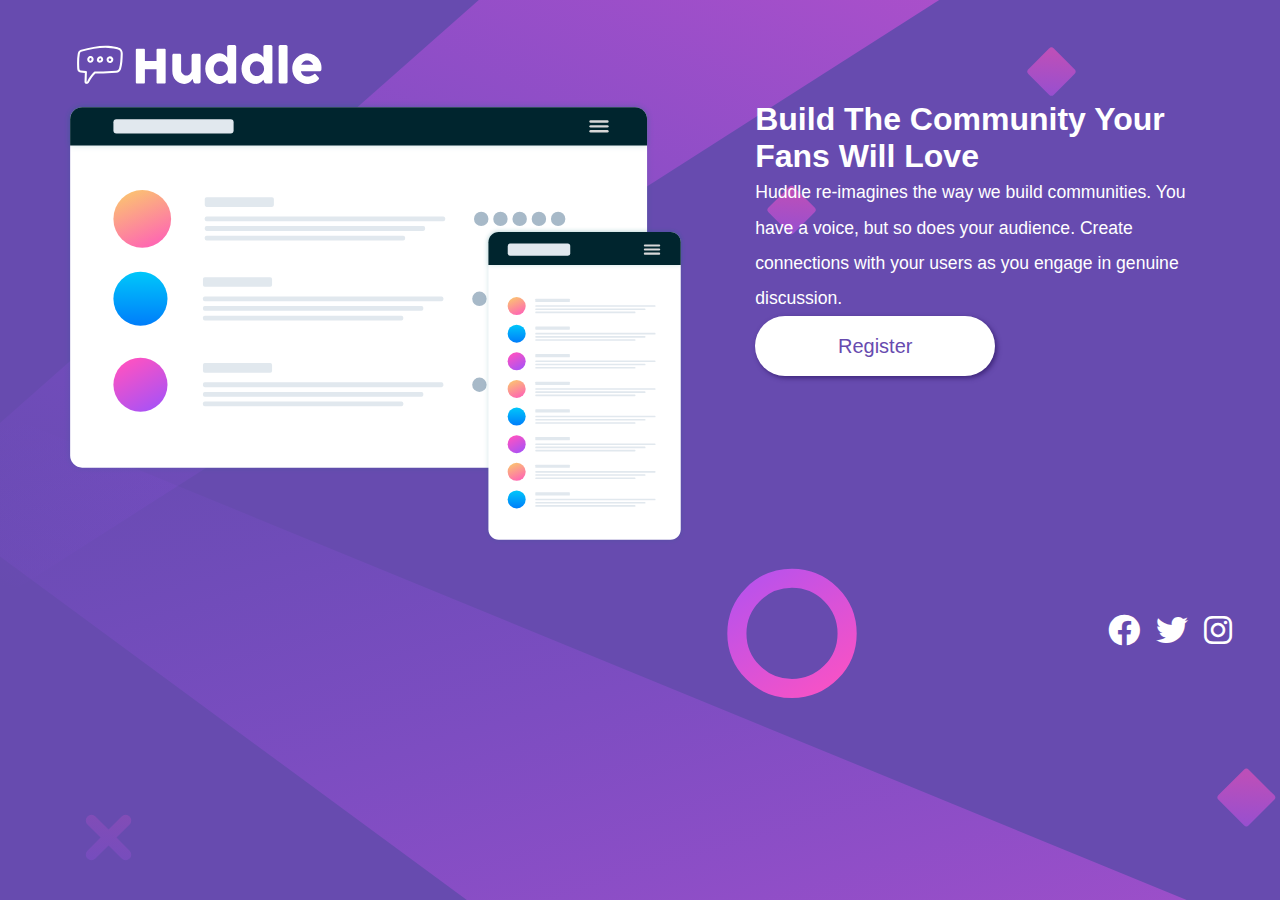
<file: Challeng1/index.html>
<!DOCTYPE html>
<html lang="en">
<head>
  <meta charset="UTF-8">
  <meta http-equiv="X-UA-Compatible" content="IE=edge">
  <meta name="viewport" content="width=device-width, initial-scale=1.0">
  <link rel="stylesheet" href="style.css">
  <link rel="stylesheet" href="https://cdnjs.cloudflare.com/ajax/libs/font-awesome/6.0.0/css/all.min.css">
  <title>Huddle</title>
</head>
<body>
  <header>
    <nav>
      <a href="">
        <img src="./images/logo.svg" alt="" srcset="" class="img-logo">
      </a>
    </nav>
  </header>
  <main>
    <section class="section">
      <div class="first-section">
        <img src="./images/illustration-mockups.svg" alt="">
      </div>
      <div class="second-section">
        <h1>Build The Community Your Fans Will Love</h1>
        <p>Huddle re-imagines the way we build communities. You have a voice, but so does your audience. Create connections with your users as you engage in genuine discussion.</p>
        <button>Register</button>
      </div>
    </section>
  </main>
  <footer>
    <section id="icons" class="icons">
      <span class="icon"><a href="https://www.facebook.com" target="_blank"><i class="fa-brands fa-facebook"></i></a></span>
      <span class="icon"></span><a href="https://www.facebook.com" target="_blank"><i class="fa-brands fa-twitter"></i></a></span>
      <span class="icon"></span><a href="https://www.facebook.com" target="_blank"><i class="fa-brands fa-instagram"></i></a></span>
    </section>
  </footer>
</body>
</html>
</file>
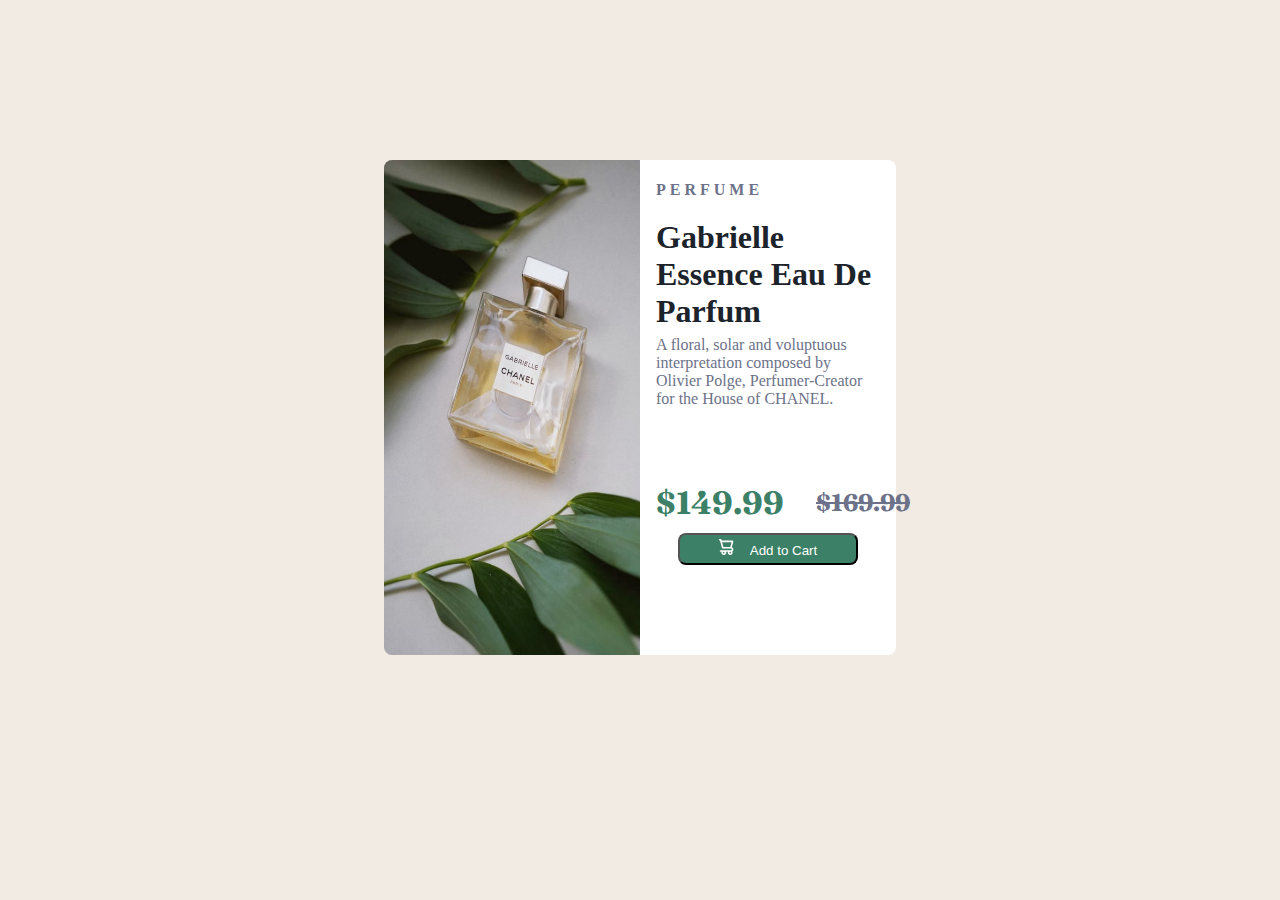
<file: Challeng2/index.html>
<!DOCTYPE html>
<html lang="en">
<head>
  <meta charset="UTF-8">
  <meta name="viewport" content="width=device-width, initial-scale=1.0"> <!-- displays site properly based on user's device -->
  <link
  href="https://fonts.googleapis.com/css2?family=Fraunces:wght@700&family=Montserrat:wght@500;700&display=swap"
  rel="stylesheet"
  />
  <link rel="icon" type="image/png" sizes="32x32" href="./images/favicon-32x32.png">
  <link rel="stylesheet" href="style.css">
  
  <title>Product preview card</title>
</head>
<body>
  <main>
    <section class="cards">
      <picture>
      </picture>
      <div class="card-description">
        <div class="card-item">
          <h4>Perfume</h4>
        </div>
        <div class="card-title">
          <h1>Gabrielle Essence Eau De Parfum</h1>
        </div>
        <div class="card-text">
          A floral, solar and voluptuous interpretation composed by Olivier Polge, 
          Perfumer-Creator for the House of CHANEL.
        </div>
        <div class="card-prices">
          <div class="discount-price">
            <p>$149.99</p>
          </div>
          <div class="normal-price">
            <h1>$169.99</h1>
          </div>
        </div>
        <div class="card-button">
          <button><img src="images/icon-cart.svg" class="inline mr-2" />Add to Cart</button>
        </div>
      </div>
    </section>
  </main>
</body>
</html>
</file>
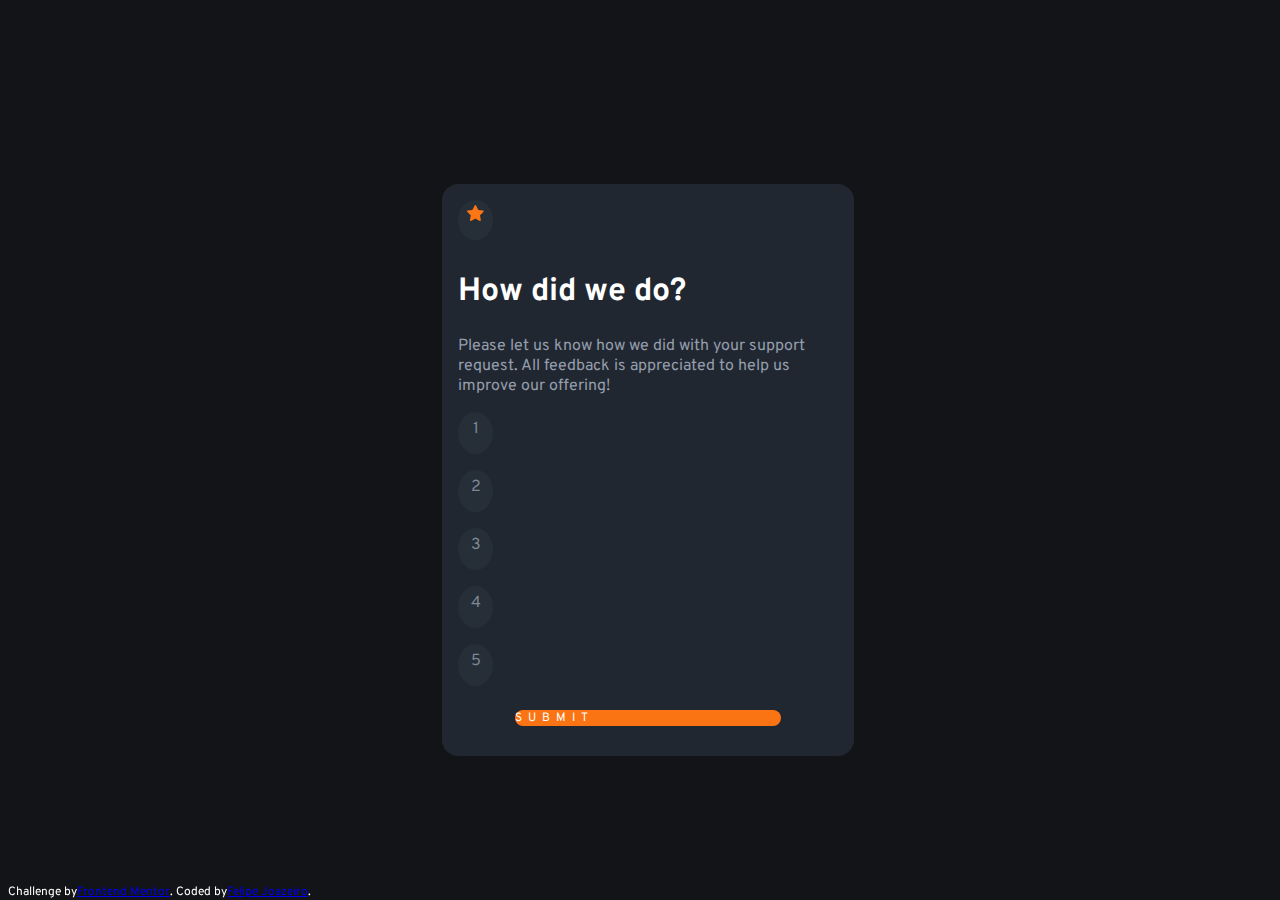
<file: Challeng3/index.html>
<!DOCTYPE html>
<html lang="en">
<head>
  <meta charset="UTF-8">
  <meta name="viewport" content="width=device-width, initial-scale=1.0"> <!-- displays site properly based on user's device -->

  <link rel="icon" type="image/png" sizes="32x32" href="./images/favicon-32x32.png">
  <link href="https://cdn.jsdelivr.net/npm/bootstrap@5.2.1/dist/css/bootstrap.min.css" rel="stylesheet" integrity="sha384-iYQeCzEYFbKjA/T2uDLTpkwGzCiq6soy8tYaI1GyVh/UjpbCx/TYkiZhlZB6+fzT" crossorigin="anonymous">
  <link rel="stylesheet" href="style.css">
  <link rel="preconnect" href="https://fonts.googleapis.com">
  <link rel="preconnect" href="https://fonts.gstatic.com" crossorigin>
  <link href="https://fonts.googleapis.com/css2?family=Overpass:wght@400;700&display=swap" rel="stylesheet">
  <title>Frontend Mentor | Interactive rating component</title>
</head>
<body>

  <!-- Rating state start -->
  <main>
    <section>
      <form id="submitSection"action="" class="container-fluid">
        <div class="c-img">
          <img src="images/icon-star.svg" alt="Icon Star!">
        </div>
        <div class="c-title">
          <h1>How did we do?</h1>
        </div>
        <div class="c-text">
          Please let us know how we did with your support request. All feedback is appreciated 
        to help us improve our offering!
        </div>
        <div id="select" class="c-rating d-flex justify-content-evenly">
          <div value="0" class="rating-options">1</div>
          <div value="1" class="rating-options">2</div>
          <div value="2" class="rating-options">3</div>
          <div value="3" class="rating-options">4</div>
          <div value="4" class="rating-options">5</div>
        </div>
        <div class="c-submit">
          <div id="submit-button" class="btn" type="submit">Submit</div>
        </div>
      </form>
    </section>

    <section id ="thxSection"  class="hidden">
      <div class="container-fluid center ">
        <div class="thx-img">
          <img src="images/illustration-thank-you.svg" alt="Thanks for your review!">
        </div>
        <div class="thx-selected">
          <p>You selected <span id="review-value"> </span> out of 5</p>
        </div>
        <div class="thx-title">
          Thank you!
        </div>
        <div class="thx-text">
          We appreciate you taking the time to give a rating. If you ever need more support, 
          don’t hesitate to get in touch!
        </div>
      </div>
    </section>
  </main>
  <footer>
    Challenge by <a href="https://www.frontendmentor.io?ref=challenge" target="_blank">Frontend Mentor</a>. 
    Coded by <a href="#">Felipe Joazeiro</a>.
  </footer>
</body>
<script src="https://code.jquery.com/jquery-3.2.1.min.js"></script>
<script src="https://cdn.jsdelivr.net/npm/bootstrap@5.2.1/dist/js/bootstrap.bundle.min.js" integrity="sha384-u1OknCvxWvY5kfmNBILK2hRnQC3Pr17a+RTT6rIHI7NnikvbZlHgTPOOmMi466C8" crossorigin="anonymous"></script>
<script src="script.js"></script> 

</html>
</file>
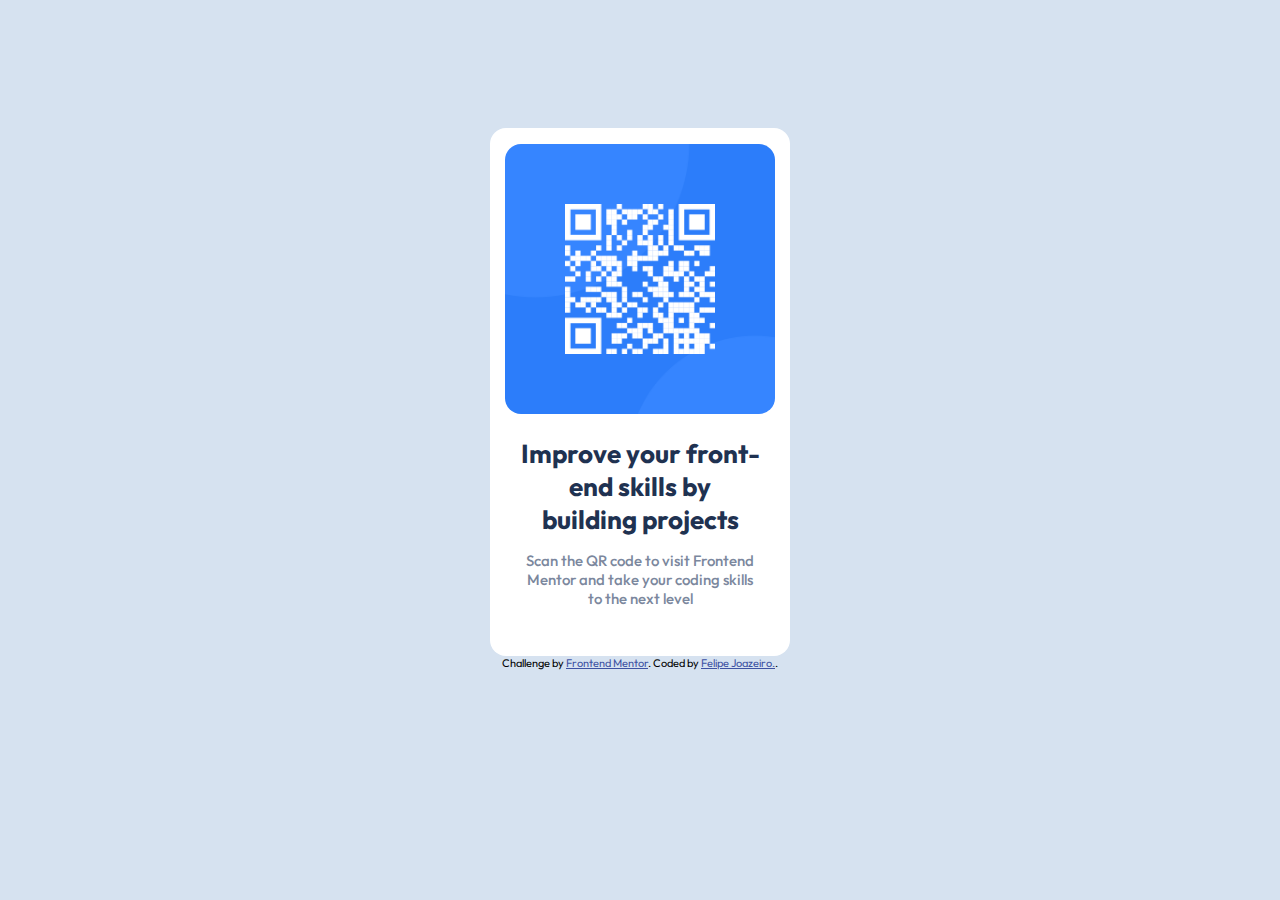
<file: Challeng4/index.html>
<!DOCTYPE html>
<html lang="en">
<head>
  <meta charset="UTF-8">
  <meta name="viewport" content="width=device-width, initial-scale=1.0"> <!-- displays site properly based on user's device -->

  <link rel="icon" type="image/png" sizes="32x32" href="./images/favicon-32x32.png">
  <link rel="stylesheet" href="style.css">
  <link rel="preconnect" href="https://fonts.googleapis.com">
  <link rel="preconnect" href="https://fonts.gstatic.com" crossorigin>
  <link href="https://fonts.googleapis.com/css2?family=Outfit:wght@400;700&display=swap" rel="stylesheet">
  <title>Frontend Mentor | QR code component</title>

  <!-- Feel free to remove these styles or customise in your own stylesheet 👍 -->
  <style>
    .attribution { font-size: 11px; text-align: center; }
    .attribution a { color: hsl(228, 45%, 44%); }
  </style>
</head>
<body>
  <div class="card">
    <div class="card-img">
      <img src="images/image-qr-code.png" alt="qr-code to frontend-mentor site">
    </div>
    <div class="card-content">
      <div class="card-title">
        <h1>Improve your front-end skills by building projects</h1>
      </div>  
      <card class="card-text">
        <p>Scan the QR code to visit Frontend Mentor and take your coding skills to the next level</p>
      </card>
    </div>
  </div> 
  <div class="attribution">
    Challenge by <a href="https://www.frontendmentor.io?ref=challenge" target="_blank">Frontend Mentor</a>. 
    Coded by <a href="https://www.felipejoazeiro.com/">Felipe Joazeiro.</a>.
  </div>
</body>
</html>
</file>
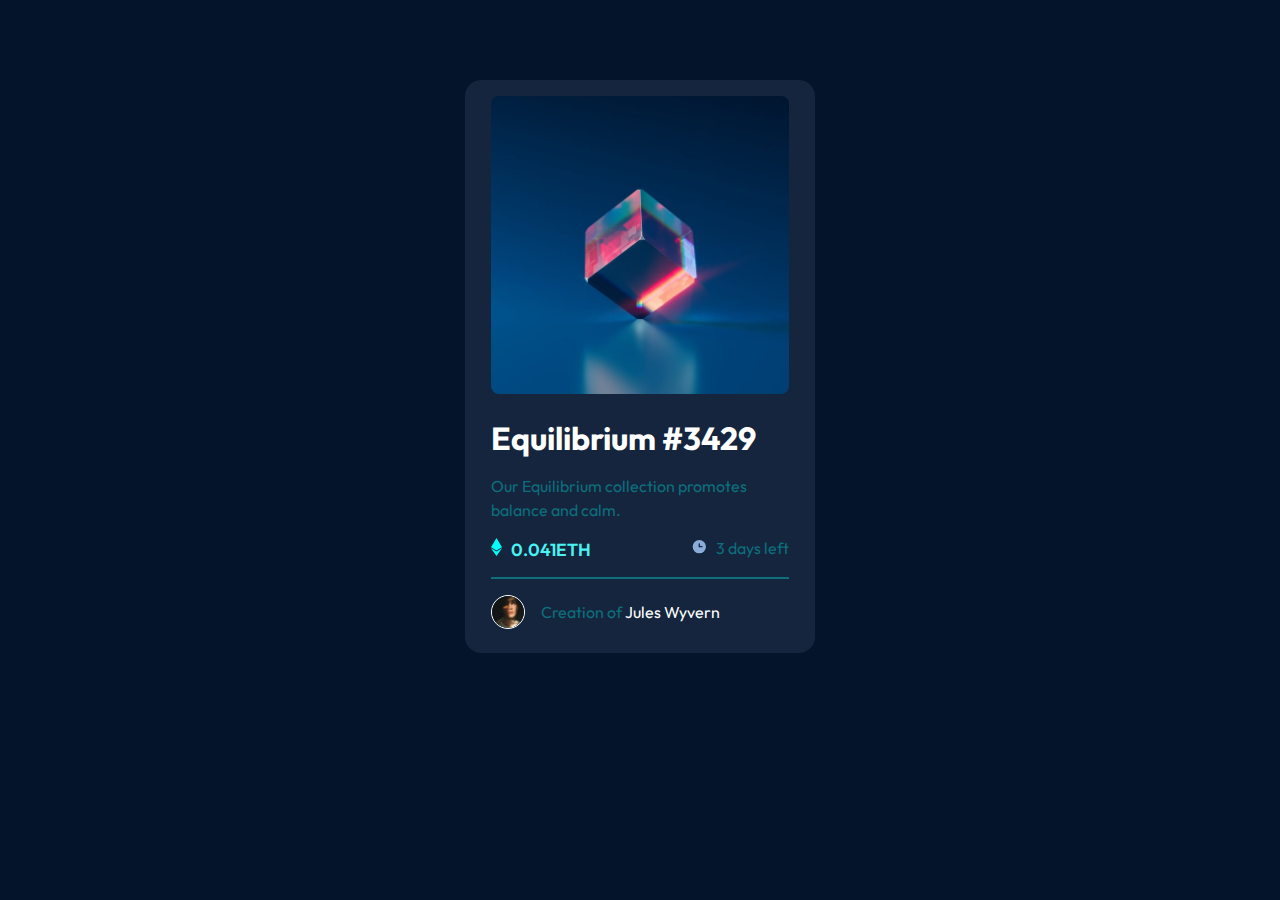
<file: Challeng5/index.html>
<!DOCTYPE html>
<html lang="en">
<head>
  <meta charset="UTF-8">
  <meta name="viewport" content="width=device-width, initial-scale=1.0"> <!-- displays site properly based on user's device -->

  <link rel="icon" type="image/png" sizes="32x32" href="./images/favicon-32x32.png">
  <link rel="stylesheet" href="style.css">
  <link rel="preconnect" href="https://fonts.googleapis.com">
<link rel="preconnect" href="https://fonts.gstatic.com" crossorigin>
<link href="https://fonts.googleapis.com/css2?family=Outfit:wght@300;400;600&display=swap" rel="stylesheet">
  <title>Frontend Mentor | NFT preview card component</title>

  <!-- Feel free to remove these styles or customise in your own stylesheet 👍 -->
  <style>
    .attribution { font-size: 11px; text-align: center; }
    .attribution a { color: hsl(228, 45%, 44%); }
  </style>
</head>
<body>
  <main>
    <div class="card">
      <picture class="card-imgs">
        <img src="images/image-equilibrium.jpg" alt="" class="img-eq">
        <div class="card-view">
          <img src="images/icon-view.svg" alt="" class="img-view">
        </div>
      </picture>
      <div class="card-title">
        <h1>Equilibrium #3429</h1>
      </div>
      <div class="card-text">
        <p>Our Equilibrium collection promotes balance and calm.</p>
      </div>
      <div class="card-infos">
        <div class="first-info">
          <div class="icon">
            <img src="images/icon-ethereum.svg" alt="">
          </div>
          <p>0.041ETH</p>
        </div>
        <div class="second-info">
          <div class="clock">
            <img src="images/icon-clock.svg" alt="">
          </div>
          <p>3 days left</p>
        </div>
      </div>
      <div class="card-line"><div class="line"></div></div>
      <div class="card-creator">
        <img src="images/image-avatar.png" alt="">  
        <p><span id="create">Creation of</span><span id="creator-name"> Jules Wyvern</span></p>
      </div>
    </div>
  </main>
</body>
</html>
</file>
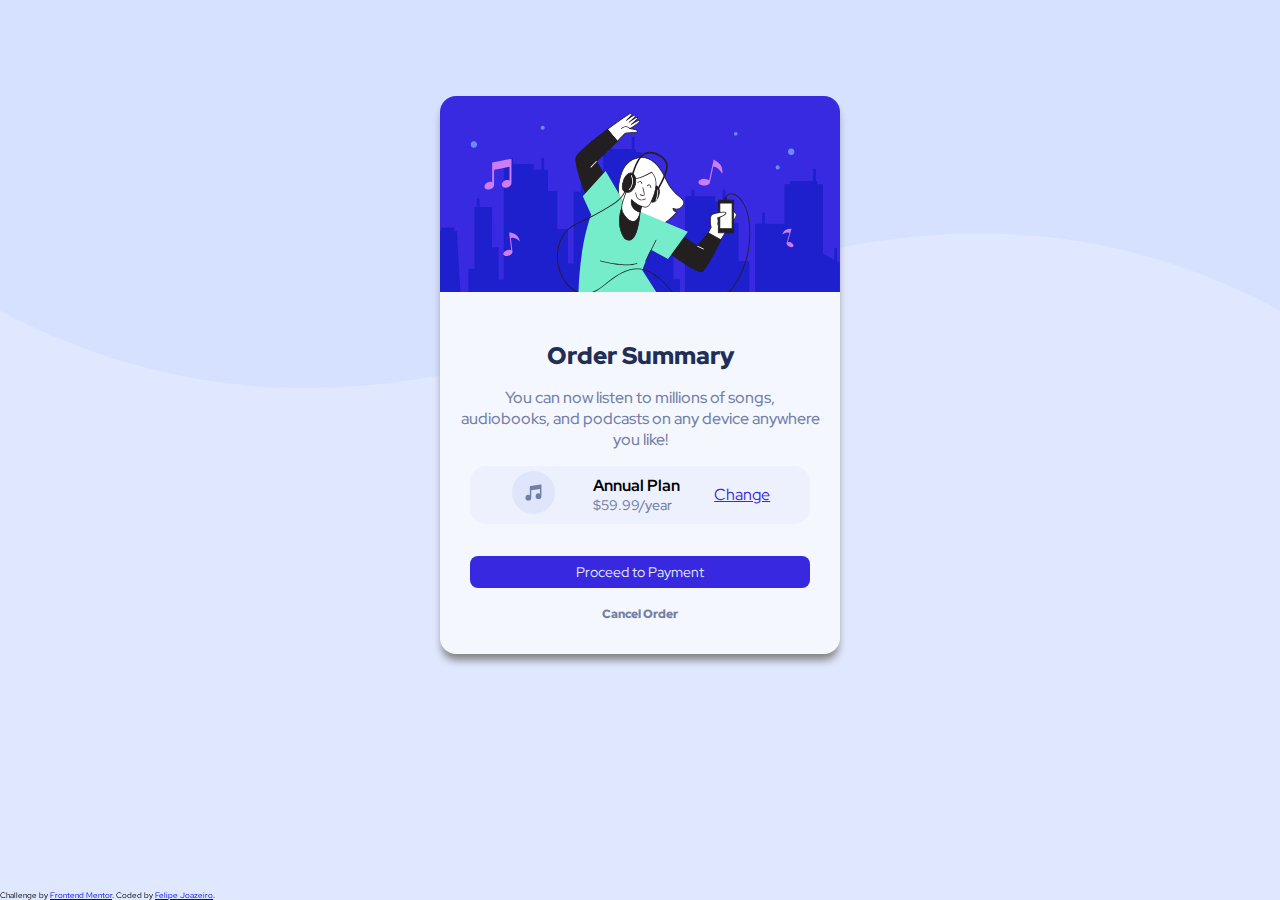
<file: Challeng6/index.html>
<!DOCTYPE html>
<html lang="en">
<head>
  <meta charset="UTF-8">
  <meta name="viewport" content="width=device-width, initial-scale=1.0"> <!-- displays site properly based on user's device -->

  <link rel="icon" type="image/png" sizes="32x32" href="./images/favicon-32x32.png">
  <link rel="stylesheet" href="style.css">
  <link rel="preconnect" href="https://fonts.googleapis.com">
<link rel="preconnect" href="https://fonts.gstatic.com" crossorigin>
<link href="https://fonts.googleapis.com/css2?family=Red+Hat+Display:wght@500;700;900&display=swap" rel="stylesheet">
  <title>Frontend Mentor | Order summary card</title>

</head>
<body>
  <div class="card">
    <picture><img src="images/illustration-hero.svg" alt=""></picture>
    <div class="card-title">
      Order Summary
    </div>
    <div class="card-text">
      You can now listen to millions of songs, audiobooks, and podcasts on any 
      device anywhere you like!
    </div>
    <div class="card-plan">
      <div class="plan-icon">
       <img src="images/icon-music.svg" alt=""> 
      </div>
      <div class="plan-type">
        <div class="plan-period">Annual Plan</div>
        <div class="plan-price">$59.99/year</div>
      </div>
      <div class="plan-link">Change</div>
    </div>
    <div class="plan-button">
      Proceed to Payment
    </div>
    <div class="plan-cancel">
      Cancel Order
    </div>
  </div>
  <div class="attribution">
    Challenge by <a href="https://www.frontendmentor.io?ref=challenge" target="_blank">Frontend Mentor</a>. 
    Coded by <a href="https://www.felipejoazeiro.com/">Felipe Joazeiro</a>.
  </div>
</body>
</html>
</file>
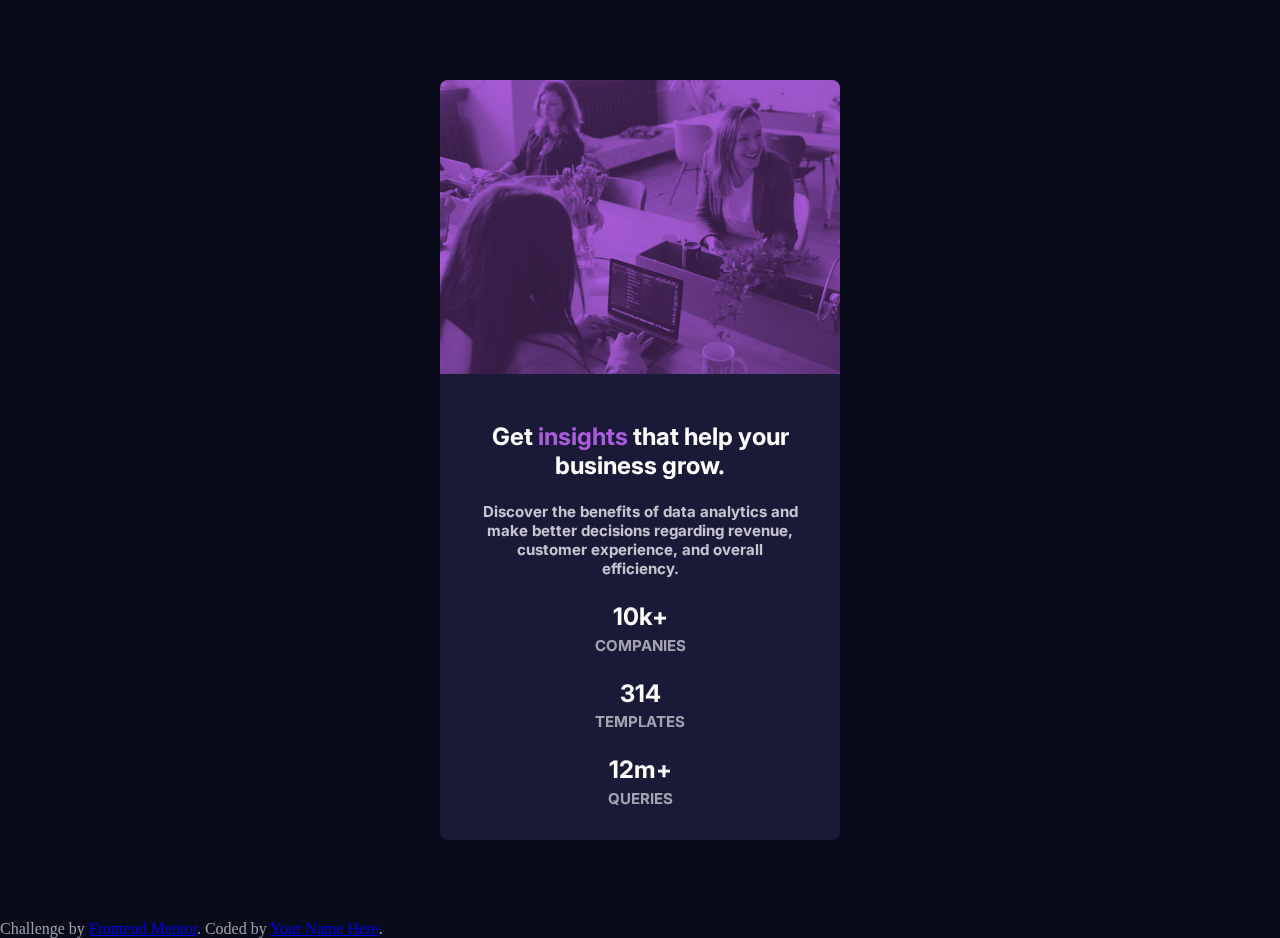
<file: Challeng7/index.html>
<!DOCTYPE html>
<html lang="en">
<head>
  <meta charset="UTF-8">
  <meta name="viewport" content="width=device-width, initial-scale=1.0"> <!-- displays site properly based on user's device -->

  <link rel="icon" type="image/png" sizes="32x32" href="./images/favicon-32x32.png">
  <link rel="stylesheet" href="style.css">
  <link rel="preconnect" href="https://fonts.googleapis.com">
  <link rel="preconnect" href="https://fonts.gstatic.com" crossorigin>
  <link href="https://fonts.googleapis.com/css2?family=Inter:wght@400;700&family=Lexend+Deca&display=swap" rel="stylesheet">
  <title>Frontend Mentor | Stats preview card component</title>

  <!-- Feel free to remove these styles or customise in your own stylesheet 👍 -->

</head>
<body>
  <main>
    <div class="card">
      <section class="card-text">
        <h1>
          Get <span>insights</span>  that help your business grow.
        </h1>
        <p>
          Discover the benefits of data analytics and make better decisions regarding revenue, customer 
          experience, and overall efficiency.
        </p>
        <div class="card-data">
          <h3>10k+</h3>
          <h4>companies</h4>
          <h3>314</h3>
          <h4>templates</h4>
          <h3>12m+</h3>
          <h4>queries</h4>
        </div>
      
      </section>
      <picture class="card-img">
        <img src="images/image-header-mobile.jpg" alt="Team working image">
      </picture>
    </div>
  </main>
  <footer>
    <div class="">
      Challenge by <a href="https://www.frontendmentor.io?ref=challenge" target="_blank">Frontend Mentor</a>. 
      Coded by <a href="#">Your Name Here</a>.
    </div>
  </footer>
</body>
</html>
</file>
<file: Challeng1/style.css>
*{
    margin:0;
    padding:0;
}
body{

    font-family: 'Open Sans', sans-serif;
    background-color: hsl(257, 40%, 49%);
    background-image: url("./images/bg-desktop.svg");
    font-weight: 400;
    height: 100vh;
    background-size: cover;
    background-repeat: no-repeat;
    width: 100%;
}

nav{
    display: block;
    width: 90%;
    height: 80%;
    text-align: left;
    margin: auto;
    padding-top: 2em;
}

.section{
    display: grid;
    grid-template-columns: 60% 40%;
    width: 90%;
    margin: auto;
}



.first-section img{
    width: 90%;
    
}

.second-section h1{
    font-weight: bold;
    color: white;
    font-size: 2em;
}

.second-section p{
    font-size: 1.10rem;
    color: white;
    font-weight: lighter;
    line-height: 2em;
}
.second-section button{
    width: 12em;
    height: 3em;
    border-radius: 50px;
    background-color: white;
    font-size: 1.25em;
    color: hsl(257, 40%, 49%);
    border: none;
    box-shadow: 2px 2px 5px hsl(257, 53%, 31%);
}

section.icons{
    display: flex;
    align-items: flex-end;
    justify-content: flex-end;
    margin: 4em 3em 0px 0px;
}

section.icons a{
    font-size: 2em;
    color: white;
    margin-left: 0.5em;
}

section.icons a:hover{
    color: hsl(300, 69%, 71%);
}
.second-section button:hover{
    background-color:hsl(300, 69%, 71%) ;
    color: white;
}

@media (min-width: 375px) and (max-width: 1000px){
    body{
        width: 100%;
        background-size:cover;
        background-repeat: no-repeat;
        background-color: hsl(257, 40%, 49%);
        display: flex;
        flex-direction: column;
    }
    .section{
        display: flex;
        flex-direction: column;
        width: 90%;
        margin: auto;
        text-align: center;
        align-items: center;
        margin-top: 4em;
    }
    .first-section img{
        width: 100%;
        
    }
    nav{
        width: 80%;
    }
    section.icons{
        display: flex;
        align-items: center;
        justify-content: center;
        margin: 4em 4em; 
    }
}
</file>
<file: Challeng2/style.css>
:root{
    --primary-color: hsl(158, 36%, 37%);
    --second-color: hsl(30, 38%, 92%);

    --dark-blue-color: hsl(212, 21%, 14%);
    --dark-gray-color: hsl(228, 12%, 48%);
    --white-color: hsl(0, 0%, 100%);
}


p{
    margin: 0;
    padding: 0;
}
body{
    padding: 0;
    margin: 0%;
    background-color: var(--second-color);
    font-weight: 500;
}
main{
    display: flex;
    width: 90%;
    text-align: center;
    align-items: center;
    margin: auto;
}

section.cards{
    display: grid;
    grid-template-rows: 110% 110%;
    margin-top: 2rem;
    border-radius: 8px;
    height: 42vh;
}
picture{
    background-image: url('./images/image-product-mobile.jpg');
    background-size: 100% 100%;
    border-radius: 8px 8px 0px 0px;
}
.card-description{
    background-color: var(--white-color);
    border-radius: 0px 0px 8px 8px;
    text-align: left;
    padding: 0 1rem 0 1rem;
}
.card-item,
.card-text{
    color: var(--dark-gray-color);
}

.card-text{
    margin-top: -16px;
}
.card-item{
    text-transform: uppercase;
    letter-spacing: 0.25rem;
}
.card-title{
    color: var(--dark-blue-color);
}
.card-title h1{
    font-weight: 700;
    font-size: 2rem;
    margin-top: -16px;
}

.card-prices{
    display: flex;
    flex-direction: row;
    margin-top: 0.5rem;
    align-items: center;
}
.discount-price{
    font-size: 32px;
    color: var(--primary-color);
    font-weight: 700;
    font-family: "Fraunces", serif;
}
.normal-price{
    margin-left: 2rem;
    font-size: 12px;
    font-family: "Fraunces", serif;
    color: var(--dark-gray-color);
    text-decoration: line-through ;
}
.card-button{
    
    width: 80;
    align-items: center;
    text-align: center;

}
.card-button button{
    width: 80%;
    height: 2rem;
    color: var(--white-color);
    background-color: var(--primary-color);
    border-radius: 8px;
}
.card-button button img{
    margin-right: 1rem;
}

.card-button:hover button{
    background-color: hsl(158, 36%, 29%);
}

@media (min-width: 1250px){
    main{
        width: 40%;
        margin-top: 8rem;
        height: 80%;
    }
    section.cards{
        grid-template-columns: 50% 50%;
        padding-bottom: 2rem;
        height: 50vh;
    }

    .card-description{
        border-radius: 0px 8px 8px 0;
        padding-left: 1rem;
    }
    .card-title{
        margin-top: 36px;
    }
    picture{
        background-image: url('./images/image-product-desktop.jpg');
        background-size: 100% 100%;
        border-radius: 8px 0px 0px 8px;
    }

    .card-prices{
        display: flex;
        flex-direction: row;
        margin-top: 4rem;
        align-items: center;
    }
    
}
</file>
<file: Challeng3/style.css>
:root{
    --color-primary: hsl(25, 97%, 53%);

    --color-white: hsl(0, 0%, 100%);
    --color-light-grey: hsl(217, 12%, 63%);
    --color-medium-grey: hsl(216, 12%, 54%);
    --color-dark-blue: hsl(213, 19%, 18%);
    --color-very-dark-blue: hsl(216, 12%, 8%);

}
p{
    margin: 0;
}

body{
    background-color: var(--color-very-dark-blue);
    width: 100%;
    height: 100%;
    padding-top: 10em;
    font-family: 'Overpass', sans-serif;
}
section{
    width: 80%;
    max-width: 380px;
    background-color: hsl(215, 20%, 16%);
    display: flex;
    align-items: center;
    text-align: left;
    
    margin: auto;
    color: white;
    padding-top: 1rem;

    border-radius: 16px;
}
.c-img{
    background-color:#262f38;
    border: none;
    height: 35px;
    width: 35px;
    border-radius: 50%;
    padding-top: 0.3rem;
    color: #7d8695;
    cursor: pointer;
    text-align: center;
    align-items: center;
}
.c-title{
    margin-top: 2rem;
}
.c-text{
    color: var(--color-light-grey);
    margin-top: 1.5rem;
}
.rating-options{
    background-color:#262f38;
    border: none;
    height: 35px;
    width: 35px;
    border-radius: 50%;
    color: #7d8695;
    cursor: pointer;
    text-align: center;
    align-items: center;
    padding-top: 0.44rem;
    margin-top: 16px;
    cursor: pointer;
}
.rating-options:hover{
    background-color: var(--color-primary);
    color: var(--color-white);
}
.buttonClicked {
    background-color: var(--color-light-grey) !important;
    color: var(--color-white);
}   
.c-submit{
    display: flex;
    width: 70%;
    margin: auto;
    margin-top: 24px;
    margin-bottom: 14px;

}
.c-submit .btn{
    width: 100%;
    border-radius: 16px;
    background-color: var(--color-primary);
    text-transform: uppercase;
    color: var(--color-white);
    font-size: 0.75rem;
    letter-spacing: 0.5em;
}
.c-submit .btn:hover{
    color: var(--color-primary);
    background-color: var(--color-white);
}

footer{
    bottom: 0;
    position: fixed;
    margin: auto;
    display: flex;
    color: white;
    font-size: 12px;
}

.center{
    display: flex;
    align-items: center;
    flex-direction: column;
}

.hidden{
    display: none;
}
.thx-img img{
    width: 140px;
}
.thx-selected{
    background-color: var(--color-dark-blue);
    margin-top: 1.2rem;
    margin-bottom: 1.5rem;
    padding: 0.2rem 0.8rem 0.2rem 0.8rem; 
    color: var(--color-primary);
    border-radius: 16px;
}
.thx-title{
    font-size: 24px;
    font-weight: bold;
    margin-bottom: 1rem;
}
.thx-text{
    text-align: center;
    color: var(--color-light-grey);
    margin-bottom: 2rem;
}

@media (min-width: 1200px) {
    body{
        padding-top: 11em;
    }
    section{
        padding: 1em;
        width: 50%;
    }
}
</file>
<file: Challeng4/style.css>
:root{
    --white: hsl(0, 0%, 100%);
    --light-grey:  hsl(212, 45%, 89%);
    --grayish-blue: hsl(220, 15%, 55%);
    --dark-blue: hsl(218, 44%, 22%);
}

*{
    margin: 0;
    padding: 0;
}
body{
    background-color: var(--light-grey);
    display: flex;
    align-items: center;
    text-align: center;
    width: 100%;
    flex-direction: column;
    height:100%;
    font-family: 'Outfit', sans-serif;
    padding-top:8em;
}
.card{
    width:22.5%;
    min-width: 300px;
    background-color: var(--white);
    padding-top: 1em;
    padding-bottom: 3em;
    border-radius: 16px;
    height:50%;

}
.card-img img{
    max-width: 90%;
    border-radius: 16px;
}
.card-content{
    text-align: center;
    width: 80%;
    margin: auto;
    margin-top: 1.2em
}
.card-title h1{
    font-size: 26px;
    font-weight: 700;
    color: var(--dark-blue)
}

.card-text p{
    font-size: 15px;
    font-weight: 500;
    color: var(--grayish-blue);
    margin-top: 1em;
}
</file>
<file: Challeng5/style.css>
:root{
    --primary-soft: hsl(180, 88%, 62%);
    --primary-cyan: hsla(178, 100%, 50%, 0.349);
    --blue-card: hsl(216, 50%, 16%);
    --blue-line: hsl(215, 32%, 27%);
    --white:hsl(0, 0%, 100%)
}
*{
    padding: 0;
    margin: 0;
}
body{
    background-color: hsl(215, 86%, 9%);
    width: 100%;
    display: flex;
    flex-direction: column;
    align-items: center;
    margin: auto;
    font-family: 'Outfit', sans-serif;
}
main{
    background-color: var(--blue-card);
    width: 90%;
    max-width: 350px;  
    min-width: 350px;
    margin-top: 5em; 
    border-radius: 16PX;
}
.card{
    width: 85%;
    margin: auto;
    max-width: 350px;
}
picture{
    display: flex;
    align-items: center;
    text-align: center;    
    position: relative;
    margin-top: 1em;
    width: 100%;
    cursor: pointer;
}
picture img{
    max-height: 450px;
    max-width: 350px;
}
picture,
.img-eq,
.card-view{
    border-radius: 8px;
}
.img-eq{
    width: 100%;
}
.card-view{
    display: none;
}

img-view{
    margin: auto;
    
}
picture:hover .card-view{
    width: 100%;
    position: absolute;
    height: 100%;
    display: flex;
    align-items: center;
    justify-content: center;
    background-color: var(--primary-cyan);
}
.card-title{
    margin-top: 1.5em;
}

.card-title h1{
    color: var(--white);
    cursor: pointer;
}
.card-title h1:hover{
    color: var(--primary-soft);
}

.card-creator img{
    width: 2em;
}
.card-text{
    margin-top: 1em;
    line-height: 1.5em
}

.card-text p{
    color: var(--primary-cyan);
    
}
.card-infos{
    margin-top: 1em;
    display: flex;
    justify-content: space-between;
    margin-bottom: 1em;
}
.first-info {
    color: var(--primary-soft);
    display: flex;
    font-weight: 600;
    gap: 0.5em;
    font-size: 1.1em;
    align-items: center;
    text-align: center;
    justify-content: center;
}
.second-info{
    color: var(--primary-cyan);
    display: flex;
    gap: 0.5em;
}
.card-line{
    width: 100%;
    display: flex;
    align-items: center;
    margin-bottom: 1em;
}
.line{
    content: '';
    border: solid var(--primary-cyan) 1px;
    width: 100%;
    margin: auto;
}
.card-creator{
    display: flex;
    text-align: center;
    color: var(--white);
    align-items: center;
    margin: auto;
    margin-bottom: 1.5em;
    gap: 1em;

}
.card-creator img{
    border: solid 1px white;
    border-radius: 50%;
}
.card-creator #create{
    color: var(--primary-cyan);
}
.card-creator #creator-name:hover{
    color: var(--primary-soft);
    cursor: pointer;
}
</file>
<file: Challeng6/style.css>
:root{
    --primary-pale: hsl(225, 100%, 94%);
    --primary-bright: hsl(245, 75%, 52%);

    --neutral-pale: hsl(225,100%,98%);
    --neutral-desaturated: hsl(224,23%,55%);
    --neutral-dark: hsl(223,47%,23%);


}

*{
    margin: 0;
    padding: 0;
    box-sizing: border-box;
}

body{
    background-color: var(--primary-pale);
    display: flex;
    flex-direction: column;
    align-items: center;
    background-image: url('./images/pattern-background-mobile.svg');
    background-repeat: no-repeat;
    background-size: contain;
    /*background-position: center;*/
    font-family: 'Red Hat Display', sans-serif;
}
.card{
    width:80%;
    background-color: var(--neutral-pale);
    margin-top: 6em;
    border-radius: 16px;
    align-items: center;
    text-align: center;
    padding-bottom: 2em;
    max-width: 400px;
}
picture{
    width:100%
}
picture img{
    width:100%;
    border-radius: 16px 16px 0 0;
}
.card-title{
    margin-top: 1em;
    font-size: 24px;
    font-weight: 900;
    color: var(--neutral-dark);
}
.card-text{
    width: 90%;
    margin: auto;
    color: var(--neutral-desaturated);
    font-size: 16px;
    font-weight: 500;
    margin-top: 1em;
}
.card-plan{
    width: 85%;
    margin: auto;
    display: flex;
    justify-content: space-evenly;
    align-items: center;
    margin-top: 1em;
    background-color: hsl(225, 80%, 96%);
    padding: 5px;
    border-radius: 16px;
    text-align: center;
    margin-bottom: 1em;
}
.plan-icon img{
    width: 90%;
}
.plan-type{
    text-align: left;
}
.plan-period{
    font-weight: 700;
}
.plan-price{
    font-weight: 500;
    font-size: 14px;
    color: var(--neutral-desaturated);
}
.plan-link{
    color: var(--primary-bright);
    text-decoration: underline;
    cursor: pointer;
}
.plan-link:hover{
    color: hsl(245, 58%, 66%);
    text-decoration: none;
}
.plan-button{
    width: 85%;
    background-color: var(--primary-bright);
    margin: auto;
    padding: 0.5em 0px;
    border-radius: 8px;
    color: var(--primary-pale);
    font-size: 14px;
    cursor: pointer;
}
.plan-button:hover{
    background-color: hsl(245, 58%, 66%);
}
.plan-cancel{
    font-size: 12px;
    color: var(--neutral-desaturated);
    font-weight: 900;
    margin-top: 1.5em;
    cursor: pointer;
}
.plan-cancel:hover{
    color: var(--neutral-dark);
}
.attribution{
    position: fixed;
    bottom: 0;
    left: 0;
    font-size: 8px;
}

@media (min-width: 700px) {
    body{
        background-image: url('images/pattern-background-desktop.svg');
        /*background-size: cover;*/
        background-repeat: no-repeat;
    }
    .card{
        box-shadow: 0 8px 8px -2px gray;
    }
    .card-title{
        margin-top: 1.8em;
    }
    .card-plan{
        margin-bottom: 2em;
    }
}
</file>
<file: Challeng7/style.css>
:root{
    --vary-dark-blue: hsl(233, 47%, 7%);
    --dark-desaturated: hsl(244, 38%, 16%);
    --soft-violet: hsl(277,64%,61%);

    --white: hsl(0,0%,100%);
    --transparent-white-main: hsla(0,0%,100%,0.75);
    --transparent-white-headings: hsla(0,0%,100%,0.6);
}

* {
    margin: 0;
    padding: 0;
    box-sizing: border-box;
}
body{
    min-height: 100vh;
    background-color: var(--vary-dark-blue);
}
main{
    width: 100%;
    min-height: 95vh;
    display: flex;
    align-items: center;
}
.card{
    display: flex;
    flex-direction: column-reverse;
    text-align: center;
    width: 90%;
    margin: auto;
    background-color: var(--dark-desaturated);
    margin-top: 5em;
    margin-bottom: 5em;
    border-radius: 8px;
    max-width: 400px;
}
.card-img{
    background-color: var(--soft-violet);
    border-radius: 8px 8px 0 0;

}
.card-img img{
    width: 100%;
    opacity: 0.7;
    height: 100%;
    mix-blend-mode: multiply;
    display: block;
    border-radius: 8px 8px 0 0;
}
.card-text{
    width: 80%;
    margin: auto;
    font-family: "Inter", sans-serif;
    font-weight: 700;
}
.card-text h1{
    color: var(--white);
    margin-top: 2em;
    font-size: 24px;
}
.card-text h1 span{
    color: var(--soft-violet);
}
.card-text p{
    margin-top: 1.5em;
    color: var(--transparent-white-main);
    font-size: 15px;
}
.card-data{
    display: flex;
    flex-direction: column;
    margin-bottom: 2em;
}
.card-data h3{
    margin-top: 1em;
    color: var(--white);
    font-weight: 700;
    font-family: "Inter", sans-serif;
    font-size: 24px;
}
.card-data h4{
    text-transform: uppercase;
    color: var(--transparent-white-headings);
    margin-top: 0.3em;
    font-size: 15px;
}
footer{
    color: var(--transparent-white-headings);
}

@media (min-width:1440px) {
    main{
        width: 100%;
    }
    .card{
        display: flex;
        flex-direction: row;
        width: 80%;
        max-width: 80%;
    }
}
</file>
